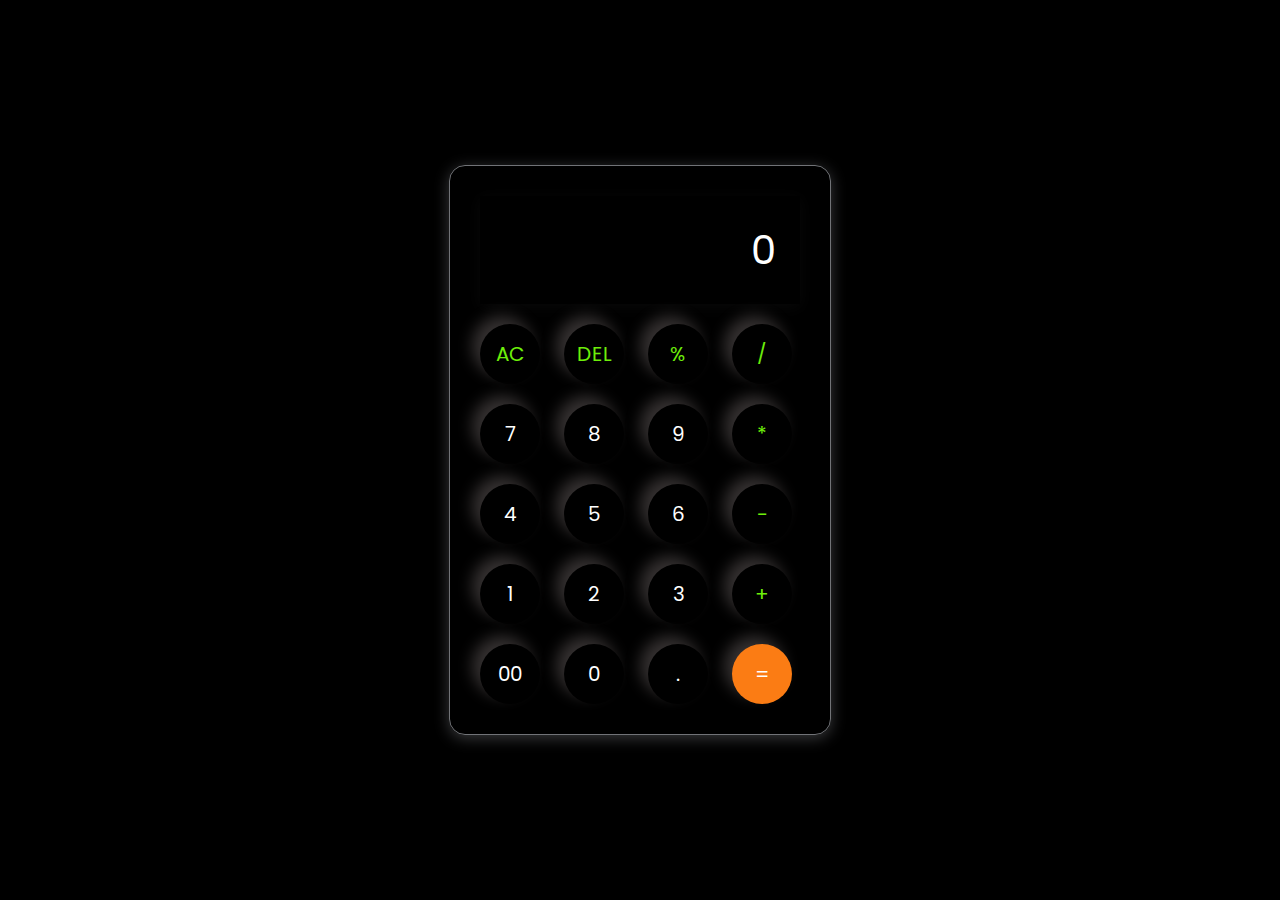
<file: Calculator  -  Task - 3/index.html>
<!DOCTYPE html>
<html lang="en">

<head>
    <meta charset="UTF-8">
    <meta name="viewport" content="width=device-width, initial-scale=1.0">
    <link rel="stylesheet" href="style.css">
    <title>Calculator - by Rahul's profile</title>
</head>

<body>
    <div class="calculator">
        <input type="text" placeholder="0" id="inputBox">
        <div>
            <button class="operator" id="button">AC</button>
            <button class="operator" id="button">DEL</button>
            <button class="operator" id="button">%</button>
            <button class="operator" id="button">/</button>
        </div>
        <div>
            <button>7</button>
            <button>8</button>
            <button>9</button>
            <button class="operator" id="button">*</button>
        </div>
        <div>
            <button>4</button>
            <button>5</button>
            <button>6</button>
            <button class="operator" id="button">-</button>
        </div>
        <div>
            <button>1</button>
            <button>2</button>
            <button>3</button>
            <button class="operator" id="button">+</button>
        </div>
        <div>
            <button>00</button>
            <button>0</button>
            <button>.</button>
            <button class="equalBtn" id="button">=</button>
        </div>
    </div>

    <script src="script.js"></script>
</body>

</html>
</file>
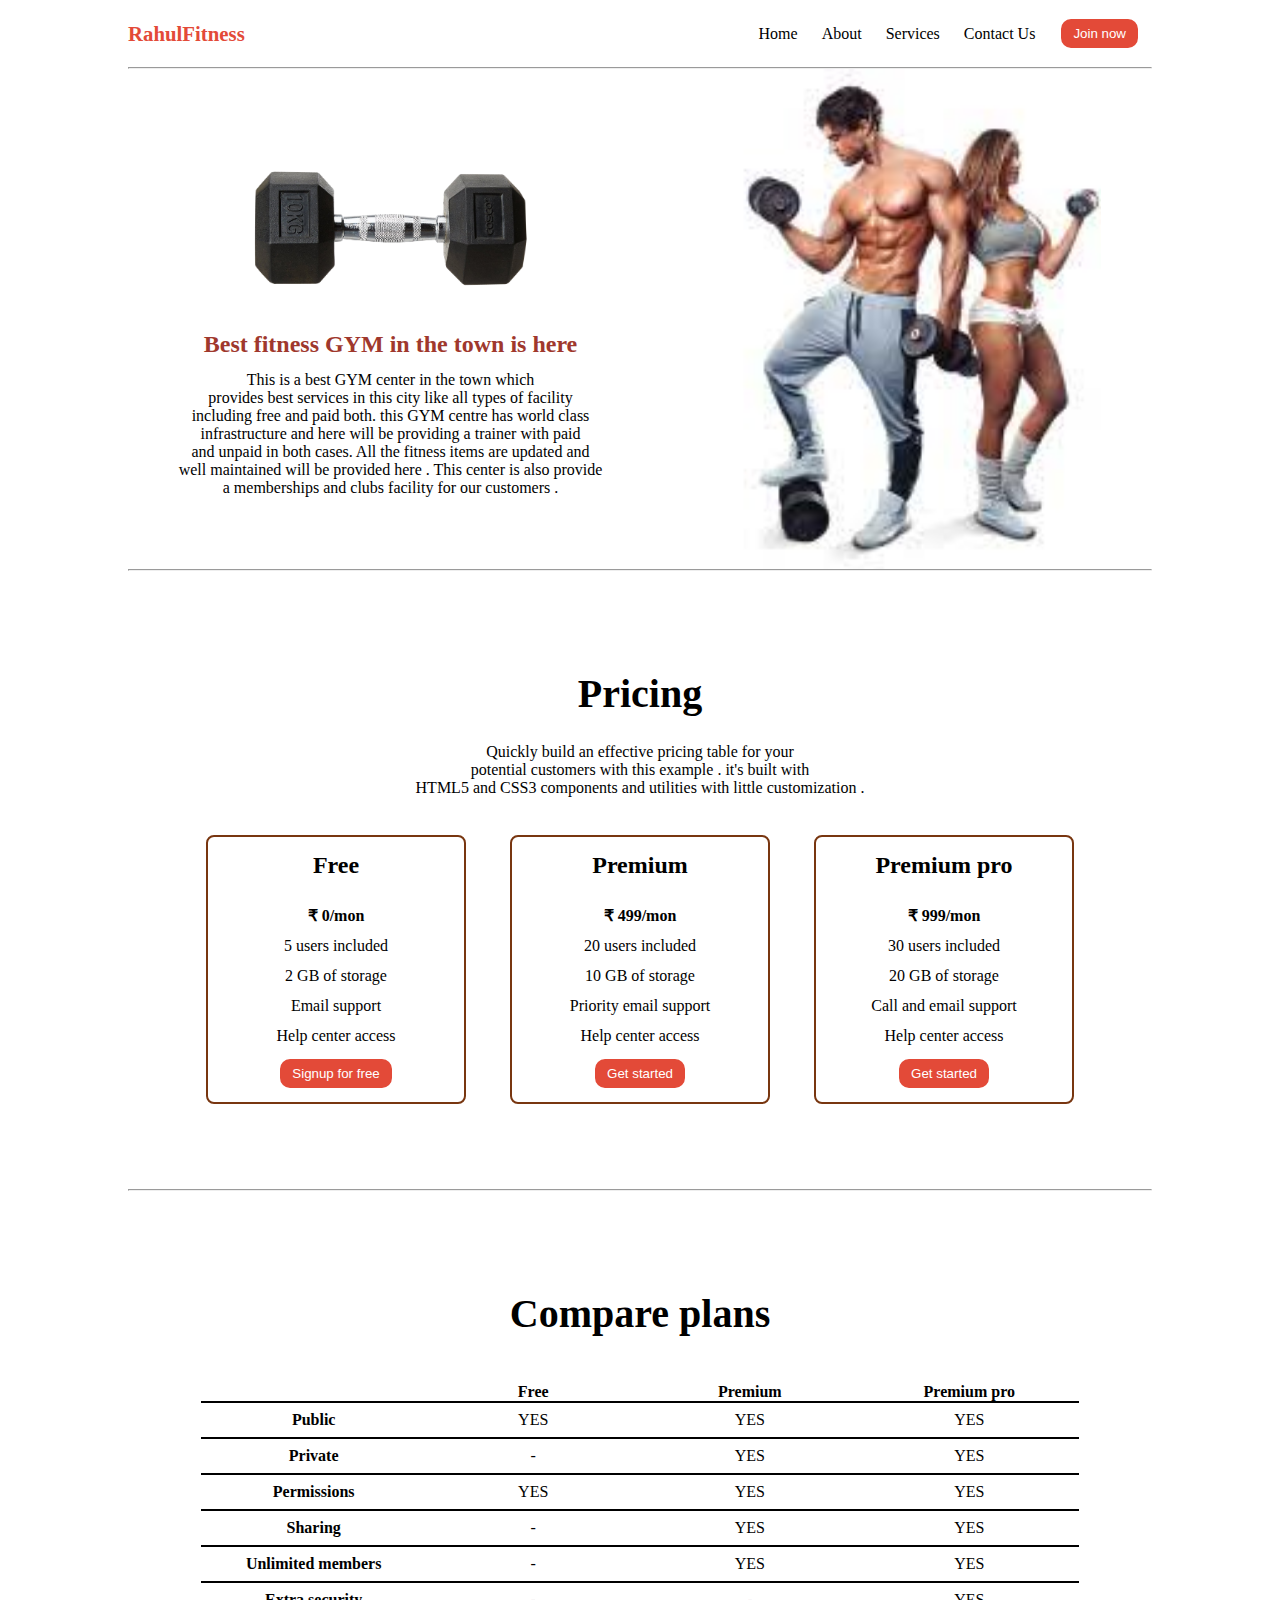
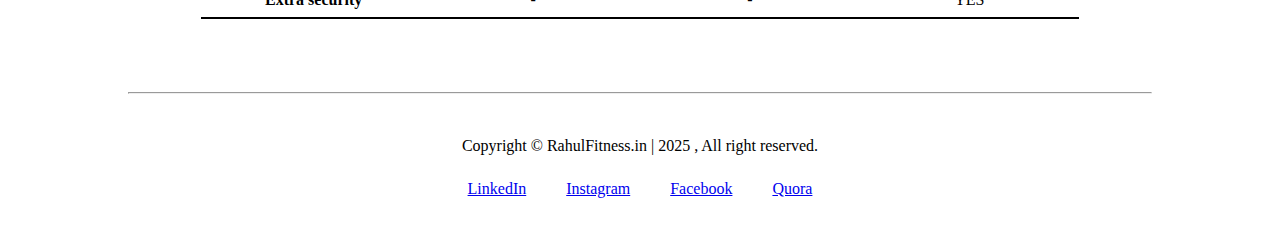
<file: landing page  - task2/index.html>
<!DOCTYPE html>
<html lang="en">

<head>
    <meta charset="UTF-8">
    <meta name="viewport" content="width=device-width, initial-scale=1.0">
    <title>RahulFitness - best fitness gym</title>
    <link rel="stylesheet" href="style.css">
    <link rel="stylesheet" href="util.css">
</head>

<body class=" overflow-x-hidden">
    <div class="container mx-auto">
        <header>
            <nav class="flex justify-between">
                <div class=" logo font-bold flex items-center text-blue">RahulFitness</div>
                <ul class="navbar flex items-center">
                    <li>Home</li>
                    <li>About</li>
                    <li>Services</li>
                    <li>Contact Us</li>
                    <li><button class="btn">Join now</button></li>
                </ul>
            </nav>
            <hr>
        </header>
        <main class="min-h-screen">
            <section class="section1">
                <div class="flex">
                    <div class="topleft flex flex-col justify-center px-2">
                        <div class="text-center">
                            <img class="dumbellimg" src="image/dumbell img.png" alt="">
                        </div>
                        <h1 class="my-1 text-center">Best fitness GYM in the town is here</h1>
                        <p class="text-center">This is a best GYM center in the town which <br>
                            provides best services in this city like all types of facility <br>
                            including free and paid both. this GYM centre has world class <br>
                            infrastructure and here will be providing a trainer with paid <br>
                            and unpaid in both cases. All the fitness items are updated and <br>
                            well maintained will be provided here . This center is also provide <br>
                            a memberships and clubs facility for our customers .

                        </p>
                    </div>
                    <div class="topright flex justify-center">
                        <img class="gymimg" src="image/gym-img.jpg" alt="">
                    </div>
                </div>
            </section>
            <hr>
            <section class="section2">
                <h1 class="text-center my-2">Pricing</h1>
                <p class="my-2">Quickly build an effective pricing table for your <br>
                    potential customers with this example . it's built with <br>
                    HTML5 and CSS3 components and utilities with little customization .
                </p>
                <div class="boxes flex justify-center">
                    <div class="box">
                        <h2>Free</h2>
                        <ul>
                            <li class="hilighted">₹ 0/mon</li>
                            <li>5 users included</li>
                            <li>2 GB of storage</li>
                            <li>Email support</li>
                            <li>Help center access</li>
                            <li><button class="btn">Signup for free</button></li>

                        </ul>
                    </div>
                    <div class="box">
                        <h2>Premium</h2>
                        <ul>
                            <li class="hilighted">₹ 499/mon</li>
                            <li>20 users included</li>
                            <li>10 GB of storage</li>
                            <li>Priority email support</li>
                            <li>Help center access</li>
                            <li><button class="btn">Get started</button></li>

                        </ul>
                    </div>
                    <div class="box">
                        <h2>Premium pro</h2>
                        <ul>
                            <li class="hilighted">₹ 999/mon</li>
                            <li>30 users included</li>
                            <li>20 GB of storage</li>
                            <li>Call and email support</li>
                            <li>Help center access</li>
                            <li><button class="btn">Get started</button></li>

                        </ul>
                    </div>

                </div>
            </section>
            <hr>
            <section class="section3">
                <h1 class="text-center my-2">Compare plans</h1>
                <div class="container plantable">
                    <table class="table text-center">
                        <thead>
                            <tr>
                                <th></th>
                                <th>Free</th>
                                <th>Premium</th>
                                <th>Premium pro</th>
                            </tr>
                        </thead>
                        <tbody>
                            <tr>
                                <th scope="row" class="text-start">Public</th>
                                <td>YES</svg></td>
                                <td>YES</svg></td>
                                <td>YES</svg></td>
                            </tr>
                            <tr>
                                <th scope="row" class="text-start">Private</th>
                                <td>-</td>
                                <td>YES</svg></td>
                                <td>YES</svg></td>
                            </tr>
                        </tbody>

                        <tbody>
                            <tr>
                                <th scope="row" class="text-start">Permissions</th>
                                <td>YES</svg></td>
                                <td>YES</svg></td>
                                <td>YES</svg></td>
                            </tr>
                            <tr>
                                <th scope="row" class="text-start">Sharing</th>
                                <td>-</td>
                                <td>YES</svg></td>
                                <td>YES</svg></td>
                            </tr>
                            <tr>
                                <th scope="row" class="text-start">Unlimited members</th>
                                <td>-</td>
                                <td>YES</svg></td>
                                <td>YES</svg></td>
                            </tr>
                            <tr>
                                <th scope="row" class="text-start">Extra security</th>
                                <td>-</td>
                                <td>-</td>
                                <td>YES</svg></td>
                            </tr>
                        </tbody>
                    </table>
            </section>
        </main> <hr>
        <footer>
              Copyright &copy; RahulFitness.in | 2025 , All right reserved. <br>

              <div class="footer-link">
                <li><a href="https://www.linkedin.com/in/rahul-gupta-33a6a225b">LinkedIn</a></li>
                <li><a href="https://instagram.com/being.rahul.gupta">Instagram</a></li>
                <li><a href="https://www.facebook.com/rraj.hru">Facebook</a></li>
                <li><a href="https://www.quora.com/profile/Rahul-Gupta-11709">Quora</a></li>
              </div>
        </footer>
    </div>
</body>

</html>
</file>
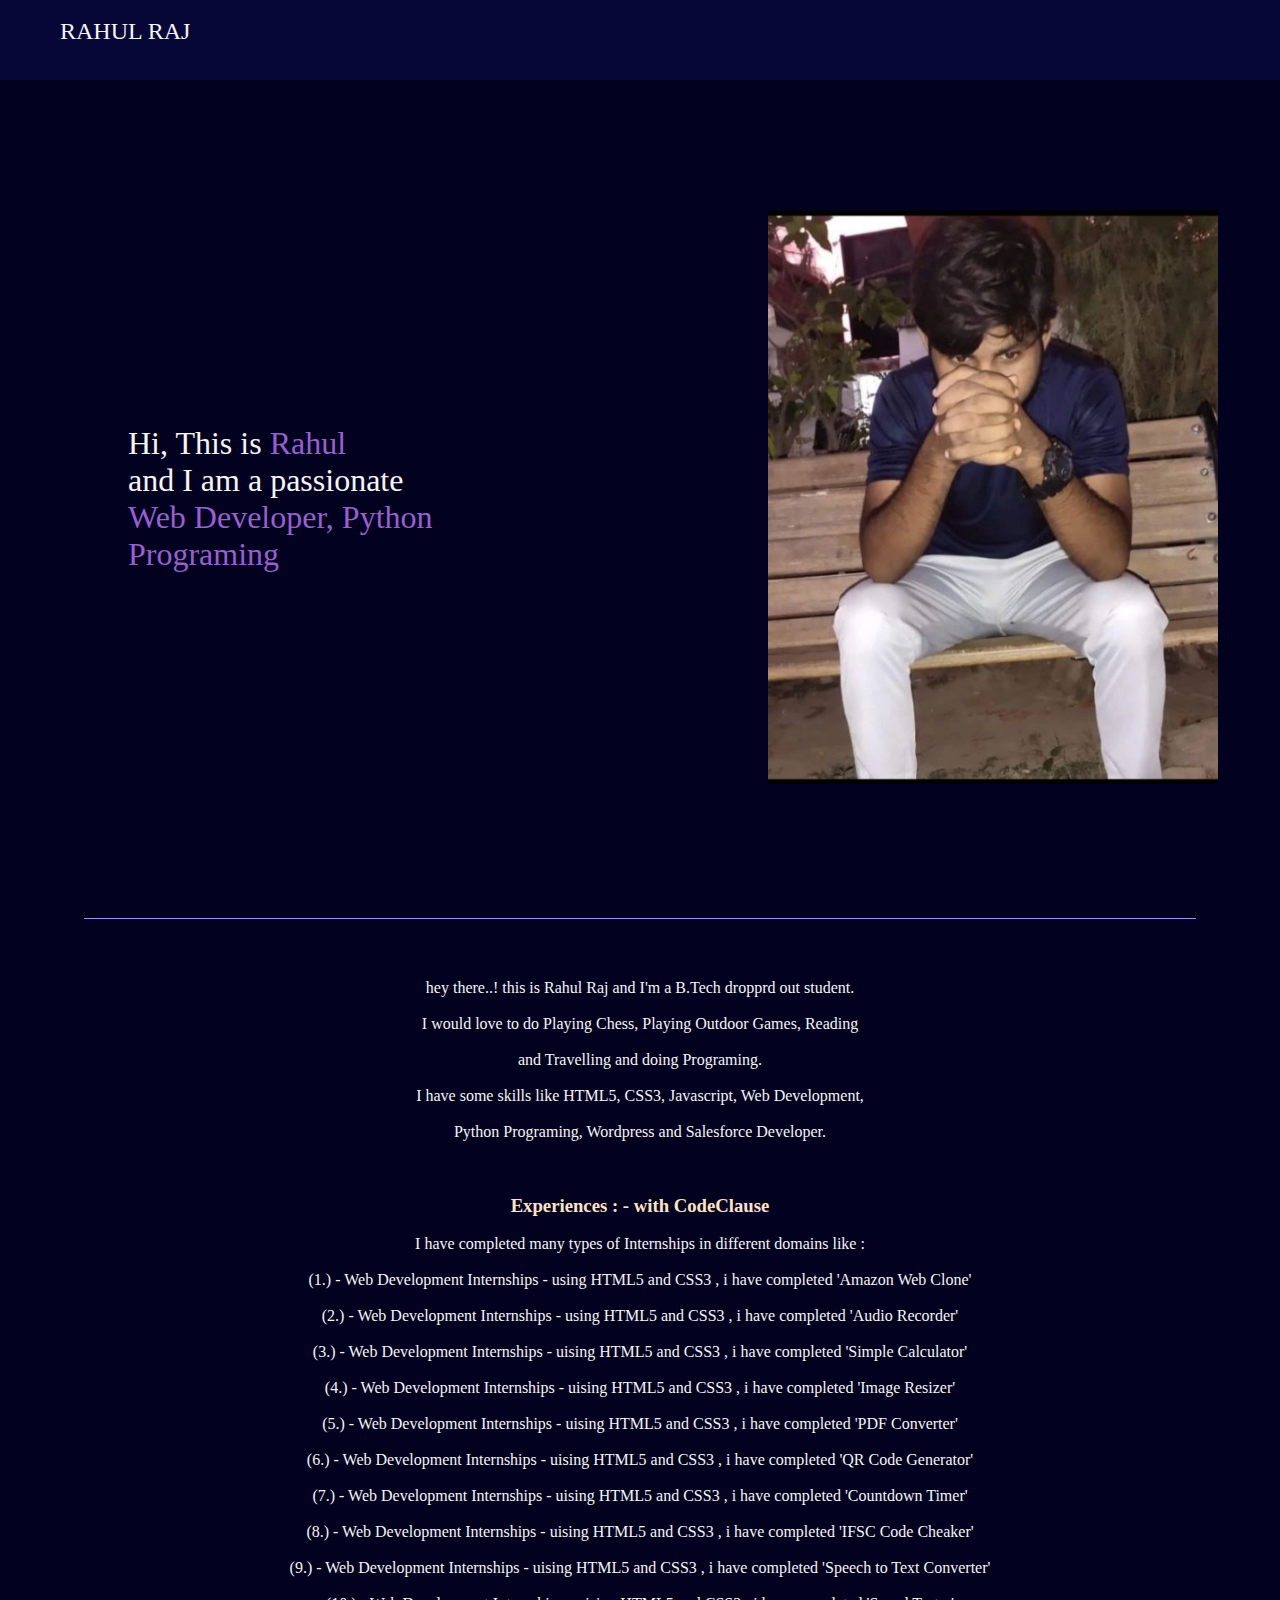
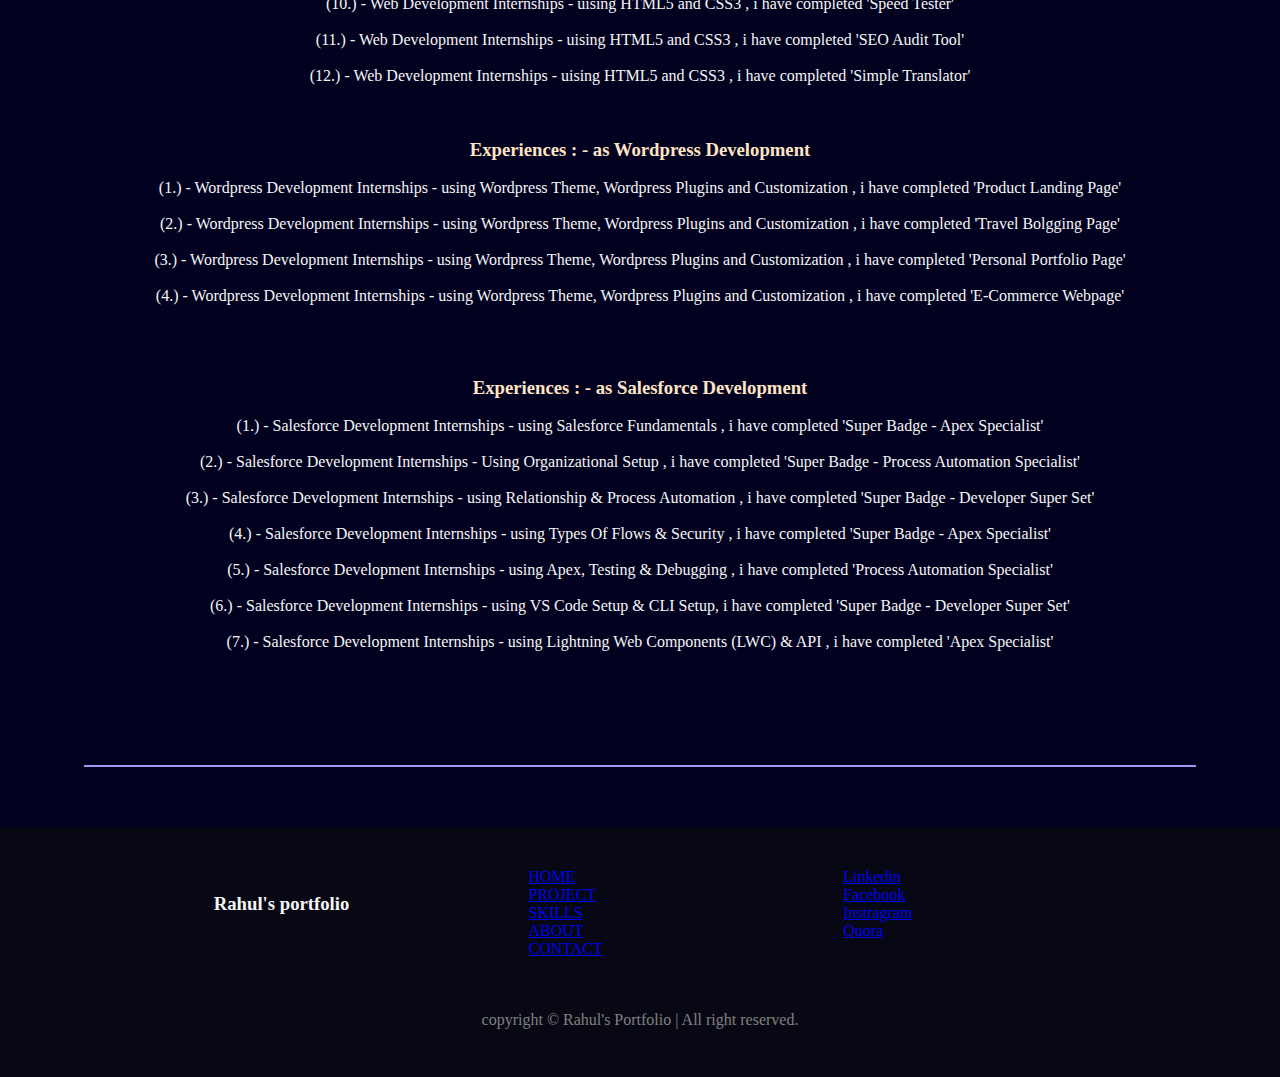
<file: portfolio- Task1/about.html>
<!DOCTYPE html>
<html lang="en">

<head>
    <meta charset="UTF-8">
    <meta name="viewport" content="width=device-width, initial-scale=1.0">
    <title>CodeSoft - Web Development Internship</title>
    <link rel="stylesheet" href="about.css">
</head>

<body>
    <header>
        <nav><br>
            <div class="left">RAHUL RAJ</div>
        </nav>
    </header>


    <main>
        <section class="firstsection">
            <div class="leftsection">
                Hi, This is <span class="purple">Rahul</span>

                <div>and I am a passionate</div>
                <span id="element">Web Developer, Python Programing</span>

            </div>
            <div class="rightsection">
                <img src="imgage/rahul.png" alt="">
            </div>

        </section>
        <hr>

        <div class="myself">
            <p style="text-align: center;">
                hey there..! this is Rahul Raj and I'm a B.Tech dropprd out student. <br><br>
                I would love to do Playing Chess, Playing Outdoor Games, Reading <br><br>
                and Travelling and doing Programing. <br> <br>
                I have some skills like HTML5, CSS3, Javascript, Web Development, <br><br>
                Python Programing, Wordpress and Salesforce Developer.
            </p> <br><br><br>

            <h3 style="text-align: center;">Experiences : - with CodeClause</h3> <br>
            <p style="text-align: center;">
                I have completed many types of Internships in different domains like : <br><br>
                (1.) - Web Development Internships - using HTML5 and CSS3 , i have completed 'Amazon Web Clone'<br><br>
                (2.) - Web Development Internships - using HTML5 and CSS3 , i have completed 'Audio Recorder' <br><br>
                (3.) - Web Development Internships - uising HTML5 and CSS3 , i have completed 'Simple Calculator' <br><br>
                (4.) - Web Development Internships - uising HTML5 and CSS3 , i have completed 'Image Resizer' <br><br>
                (5.) - Web Development Internships - uising HTML5 and CSS3 , i have completed 'PDF Converter' <br><br>
                (6.) - Web Development Internships - uising HTML5 and CSS3 , i have completed 'QR Code Generator' <br><br>
                (7.) - Web Development Internships - uising HTML5 and CSS3 , i have completed 'Countdown Timer' <br><br>
                (8.) - Web Development Internships - uising HTML5 and CSS3 , i have completed 'IFSC Code Cheaker' <br><br>
                (9.) - Web Development Internships - uising HTML5 and CSS3 , i have completed 'Speech to Text Converter'<br><br>
                (10.) - Web Development Internships - uising HTML5 and CSS3 , i have completed 'Speed Tester' <br><br>
                (11.) - Web Development Internships - uising HTML5 and CSS3 , i have completed 'SEO Audit Tool' <br><br>
                (12.) - Web Development Internships - uising HTML5 and CSS3 , i have completed 'Simple Translator' <br>
            </p> <br><br><br>

            <h3 style="text-align: center;">Experiences : - as Wordpress Development</h3> <br>
            <p style="text-align: center;">
                (1.) - Wordpress Development Internships - using Wordpress Theme, Wordpress Plugins and Customization , i have completed 'Product Landing Page'<br><br>
                (2.) - Wordpress Development Internships - using Wordpress Theme, Wordpress Plugins and Customization , i have completed 'Travel Bolgging Page'<br><br>
                (3.) - Wordpress Development Internships - using Wordpress Theme, Wordpress Plugins and Customization , i have completed 'Personal Portfolio Page'<br><br>
                (4.) - Wordpress Development Internships - using Wordpress Theme, Wordpress Plugins and Customization , i have completed 'E-Commerce Webpage'<br><br>
            </p> <br><br><br>

            <h3 style="text-align: center;">Experiences : - as Salesforce Development</h3> <br>
            <p style="text-align: center;">
                (1.) - Salesforce Development Internships - using Salesforce Fundamentals , i have completed 'Super Badge - Apex Specialist'<br><br>
                (2.) - Salesforce Development Internships - Using Organizational Setup , i have completed 'Super Badge - Process Automation Specialist'<br><br>
                (3.) - Salesforce Development Internships - using Relationship & Process Automation , i have completed 'Super Badge - Developer Super Set'<br><br>
                (4.) - Salesforce Development Internships - using Types Of Flows & Security , i have completed 'Super Badge - Apex Specialist'<br><br>
                (5.) - Salesforce Development Internships - using Apex, Testing & Debugging , i have completed 'Process Automation Specialist'<br><br>
                (6.) - Salesforce Development Internships - using VS Code Setup & CLI Setup, i have completed 'Super Badge - Developer Super Set'<br><br>
                (7.) - Salesforce Development Internships - using Lightning Web Components (LWC) & API , i have completed 'Apex Specialist'
            </p> <br><br><br>

        </div>

        <hr>

    </main>






    <footer><br>
        <div class="footer">
            <div class="footer-first">
                <h3 style="margin-top: 25px;">
                    Rahul's portfolio
                </h3><br>
            </div>
            <div class="footer-second">
                <ul>
                    <li><a href="index.html">HOME</a></li>
                    <li><a href="project.html">PROJECT</a></li>
                    <li><a href="skills.html">SKILLS</a></li>
                    <li><a href="about.html">ABOUT</a></li>
                    <li><a href="contact.html">CONTACT</a></li>
                </ul>

            </div>

            <div class="footer-second">
                <div class="fooder">
                    <div class="fooder-main">

                        <div class="fooder-media">
                            <div class="social-media">
                                <div class="nav-left">
                                    <ul>
                                        <li><a href="https://www.linkedin.com/in/rahul-gupta-33a6a225b">Linkedin</a>
                                        </li>

                                        <li><a href="https://www.facebook.com/rraj.hru">Facebook</a></li>
                                        <li><a href="https://www.instagram.com/being.rahul;.gupta/">Instragram</a>
                                        </li>
                                        <li><a href="https://www.quora.com/profile/RAHUL-RAJ-10235">Quora</a></li>

                                    </ul>
                                </div>
                            </div>
                        </div>


                    </div>

                </div>

            </div>
        </div>


        <div class="footer-right"><br>
            copyright &#169; Rahul's Portfolio | All right reserved.
        </div>
        <br><br>
    </footer>


    

</body>

</html>
</file>
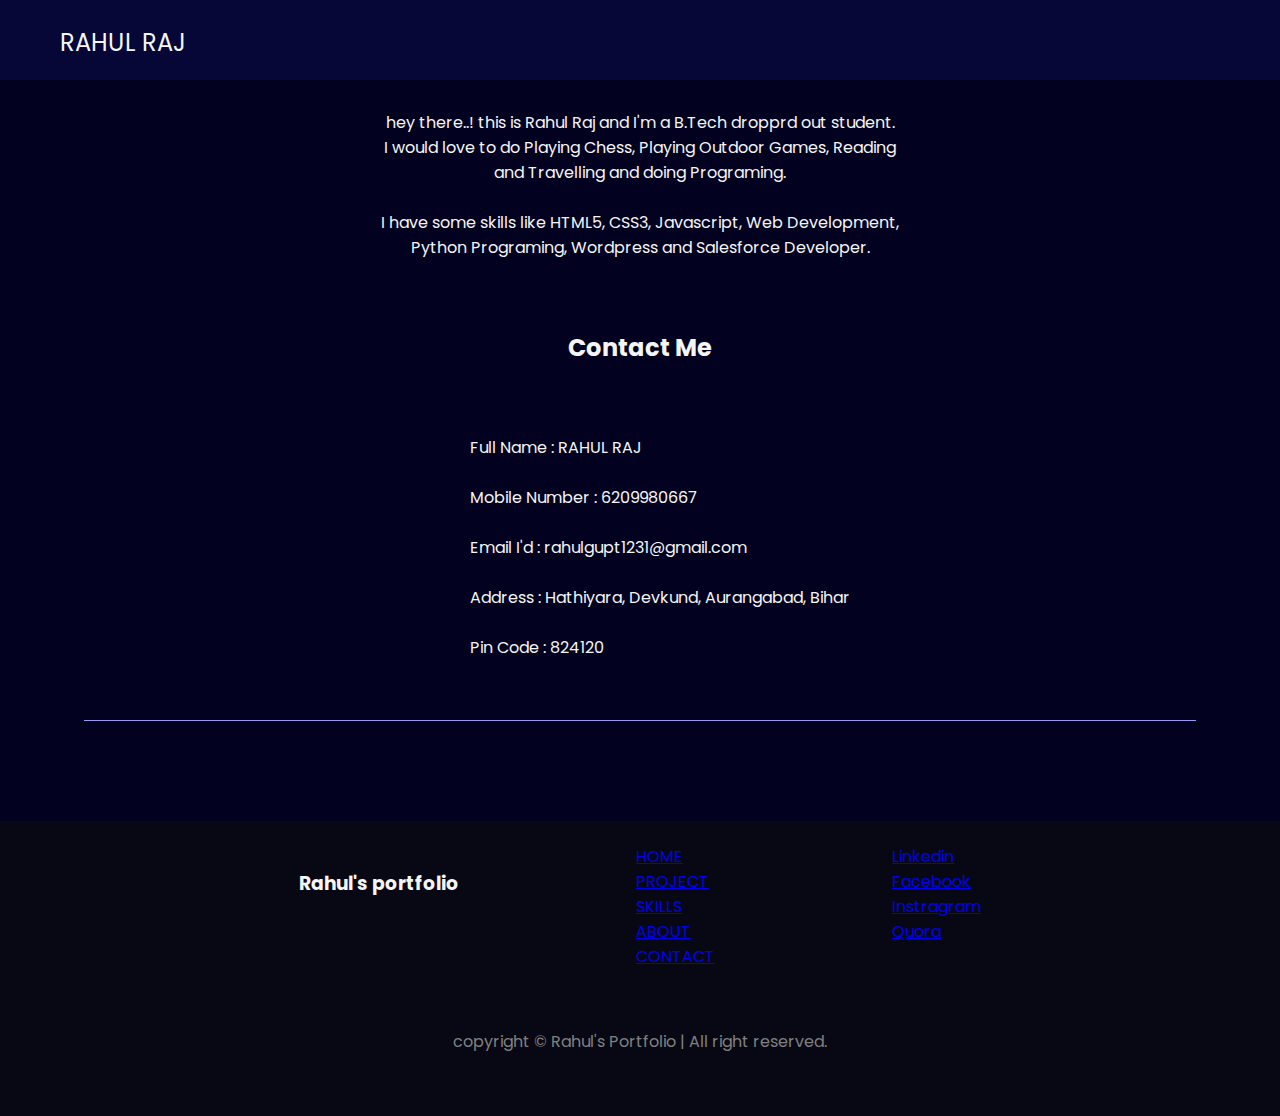
<file: portfolio- Task1/contact.html>
<!DOCTYPE html>
<html lang="en">

<head>
    <meta charset="UTF-8">
    <meta name="viewport" content="width=device-width, initial-scale=1.0">
    <title>CodeSoft - Web Development Internship</title>
    <link rel="stylesheet" href="contact.css">
    <link rel="preconnect" href="https://fonts.googleapis.com">
    <link rel="preconnect" href="https://fonts.gstatic.com" crossorigin>
    <link href="https://fonts.googleapis.com/css2?family=Poppins:ital,wght@0,100;0,200;0,300;0,400;0,500;0,600;0,700;0,800;0,900;1,100;1,200;1,300;1,400;1,500;1,600;1,700;1,800;1,900&display=swap"
        rel="stylesheet">
</head>

<body>
    <header>
        <nav><br>
            <div class="left">RAHUL RAJ</div>
        </nav>
    </header>

    <main>
        <div class="myself">
            <p style="text-align: center;">
                hey there..! this is Rahul Raj and I'm a B.Tech dropprd out student. <br>
                I would love to do Playing Chess, Playing Outdoor Games, Reading <br>
                and Travelling and doing Programing. <br> <br>
                I have some skills like HTML5, CSS3, Javascript, Web Development, <br>
                Python Programing, Wordpress and Salesforce Developer.
            </p>
        </div>

        <div class="contact">
            <h2>
                Contact Me
            </h2> <br><br>
            <p>
                Full Name : RAHUL RAJ <br><br>
                Mobile Number : 6209980667 <br><br>
                Email I'd : rahulgupt1231@gmail.com <br><br>
                Address : Hathiyara, Devkund, Aurangabad, Bihar <br><br>
                Pin Code : 824120
            </p>
        </div>

        <hr>

        <footer>
            <div class="footer">
                <div class="footer-first">
                    <h3 style="margin-top: 25px;">
                        Rahul's portfolio
                    </h3>
                </div>
                <div class="footer-second">
                    <ul>
                        <li><a href="index.html">HOME</a></li>
                        <li><a href="project.html">PROJECT</a></li>
                        <li><a href="skills.html">SKILLS</a></li>
                        <li><a href="about.html">ABOUT</a></li>
                        <li><a href="contact.html">CONTACT</a></li>
                    </ul>

                </div>

                <div class="footer-second">
                    <div class="fooder">
                        <div class="fooder-main">

                            <div class="fooder-media">
                                <div class="social-media">
                                    <div class="nav-left">
                                        <ul>
                                            <li><a href="https://www.linkedin.com/in/rahul-gupta-33a6a225b">Linkedin</a>
                                            </li>

                                            <li><a href="https://www.facebook.com/rraj.hru">Facebook</a></li>
                                            <li><a href="https://www.instagram.com/being.rahul;.gupta/">Instragram</a>
                                            </li>
                                            <li><a href="https://www.quora.com/profile/RAHUL-RAJ-10235">Quora</a></li>

                                        </ul>
                                    </div>
                                </div>
                            </div>


                        </div>

                    </div>

                </div>
            </div>


            <div class="footer-right"><br>
                copyright &#169; Rahul's Portfolio | All right reserved.
            </div>
            <br><br>
        </footer>

    </main>
</body>

</html>
</file>
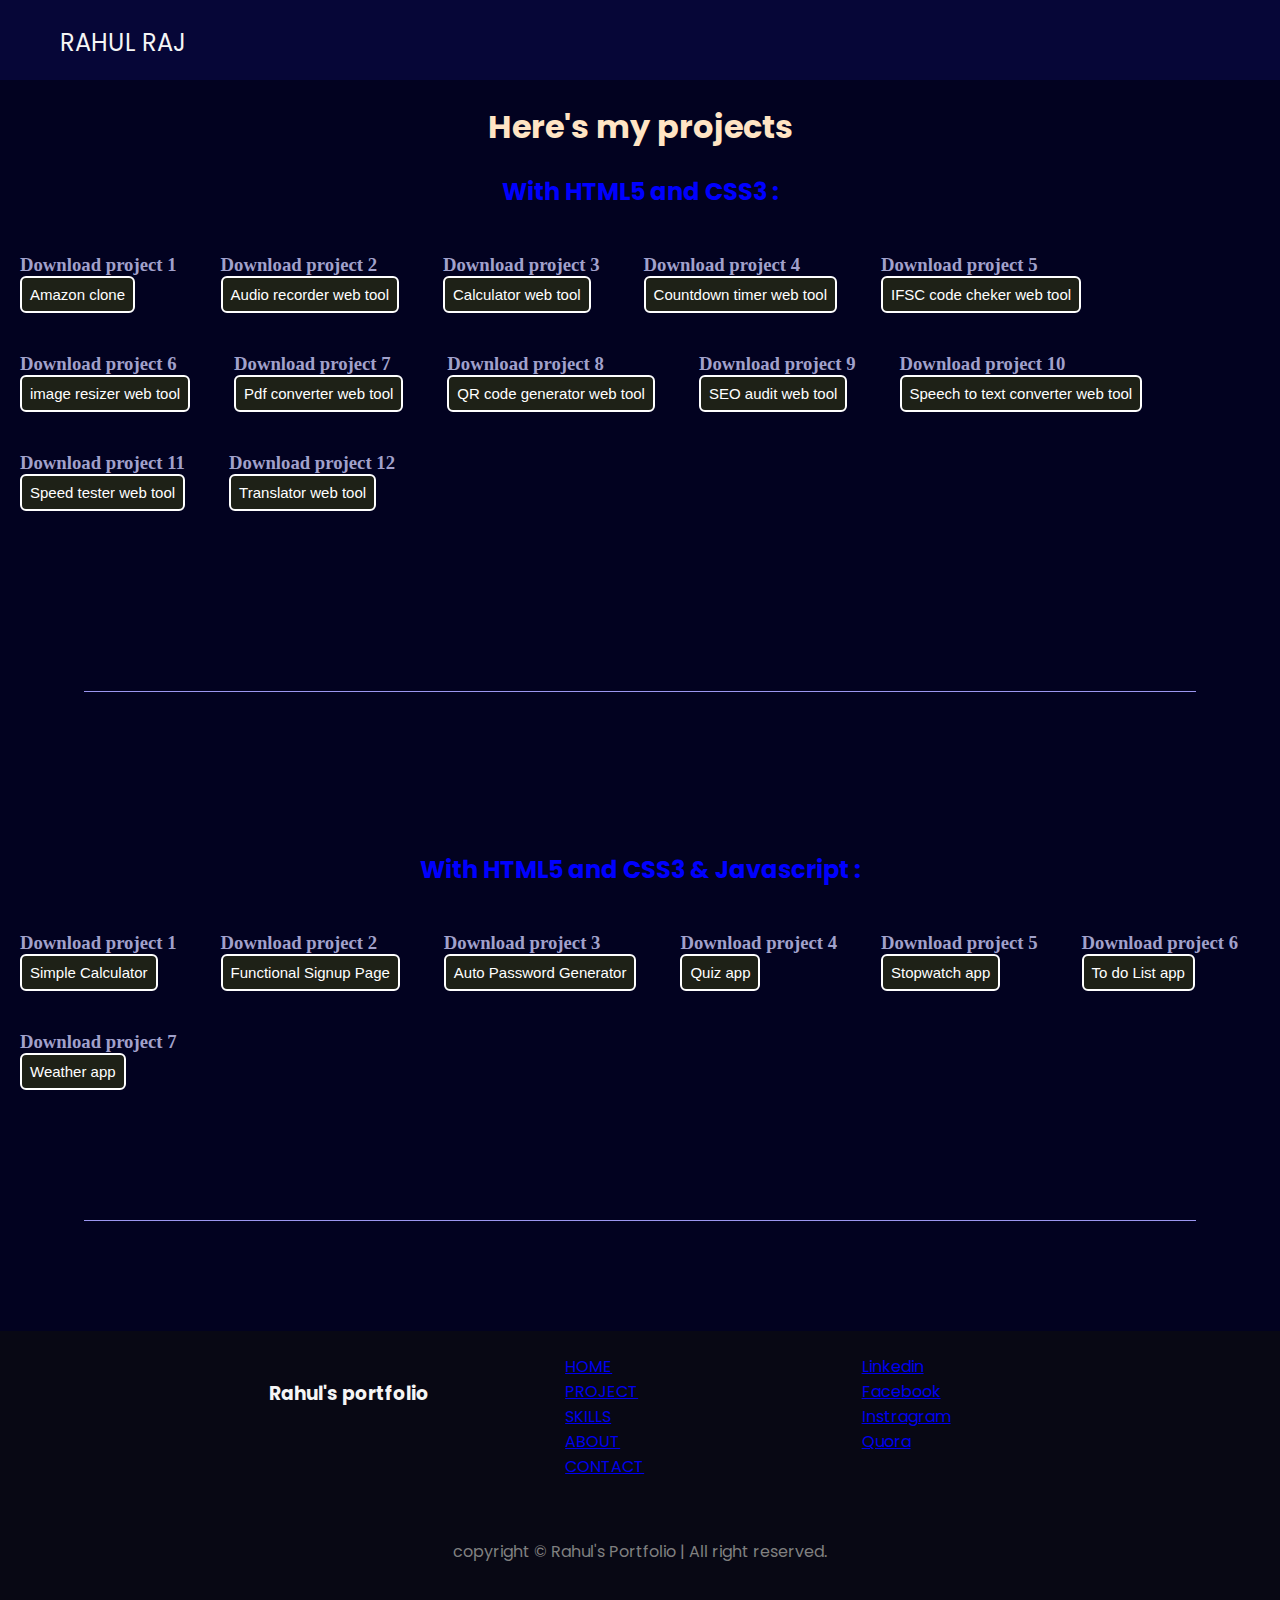
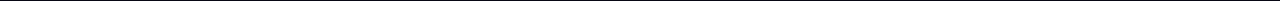
<file: portfolio- Task1/project.html>
<!DOCTYPE html>
<html lang="en">

<head>
    <meta charset="UTF-8">
    <meta name="viewport" content="width=device-width, initial-scale=1.0">
    <title>CodeSoft - Web Development Internship</title>
    <link rel="stylesheet" href="project.css">
    <link rel="preconnect" href="https://fonts.googleapis.com">
    <link rel="preconnect" href="https://fonts.gstatic.com" crossorigin>
    <link href="https://fonts.googleapis.com/css2?family=Poppins:ital,wght@0,100;0,200;0,300;0,400;0,500;0,600;0,700;0,800;0,900;1,100;1,200;1,300;1,400;1,500;1,600;1,700;1,800;1,900&display=swap"
        rel="stylesheet">



</head>

<body>

    <header>

        <nav>

            <header>
                <nav><br>
                    <div class="left">RAHUL RAJ</div>
                </nav>
            </header>


        </nav>

        <div class="main">
            <div class="projectcontainer">
                <h1>Here's my projects</h1>
                <h2>With HTML5 and CSS3 :</h2><br>

                <div class="container">

                    <div class="projectitem">
                        <h3>Download project 1</h3>
                        <p>
                        <div> <a href="projects/amazon clone/amazon clone.zip" target="_blank">
                                <button type="submit" class="btn-primary">
                                    Amazon clone</button></a>
                        </div>
                        </p>
                    </div>


                    <div class="projectitem">
                        <h3>Download project 2</h3>
                        <p>
                        <div> <a href="projects/audio recorder/audio recorder.zip" target="_blank">
                                <button type="submit" class="btn-primary">
                                    Audio recorder web tool</button></a>
                        </div>
                        </p>
                    </div>


                    <div class="projectitem">
                        <h3>Download project 3</h3>
                        <p>
                        <div> <a href="projects/calculator/calculator.zip" target="_blank">
                                <button type="submit" class="btn-primary">
                                    Calculator web tool</button></a>
                        </div>
                        </p>

                    </div>



                    <div class="projectitem">
                        <h3>Download project 4</h3>
                        <p>
                        <div> <a href="projects/countdown timer/countdown timer.zip" target="_blank">
                                <button type="submit" class="btn-primary">
                                    Countdown timer web tool</button></a>
                        </div>
                        </p>

                    </div>



                    <div class="projectitem">
                        <h3>Download project 5</h3>
                        <p>
                        <div> <a href="projects/IFSC code cheker/IFSC code cheaker.zip" target="_blank">
                                <button type="submit" class="btn-primary">
                                    IFSC code cheker web tool</button></a>
                        </div>
                        </p>

                    </div>



                    <div class="projectitem">
                        <h3>Download project 6</h3>
                        <p>
                        <div> <a href="projects/image resizer online/image resizer online.zip" target="_blank">
                                <button type="submit" class="btn-primary">
                                    image resizer web tool</button></a>
                        </div>
                        </p>

                    </div>



                    <div class="projectitem">
                        <h3>Download project 7</h3>
                        <p>
                        <div> <a href="projects/pdf converter/pdf converter.zip" target="_blank">
                                <button type="submit" class="btn-primary">
                                    Pdf converter web tool</button></a>
                        </div>
                        </p>

                    </div>



                    <div class="projectitem">
                        <h3>Download project 8</h3>
                        <p>
                        <div> <a href="projects/QR code generator/QR code generator.zip" target="_blank">
                                <button type="submit" class="btn-primary">
                                    QR code generator web tool</button></a>
                        </div>
                        </p>

                    </div>



                    <div class="projectitem">
                        <h3>Download project 9</h3>
                        <p>
                        <div> <a href="projects/SEO audit tool/SEO audit tool.zip" target="_blank">
                                <button type="submit" class="btn-primary">
                                    SEO audit web tool</button></a>
                        </div>
                        </p>

                    </div>



                    <div class="projectitem">
                        <h3>Download project 10</h3>
                        <p>
                        <div> <a href="projects/speech to text converter/speech to text converter.zip" target="_blank">
                                <button type="submit" class="btn-primary">
                                    Speech to text converter web tool</button></a>
                        </div>
                        </p>

                    </div>



                    <div class="projectitem">
                        <h3>Download project 11</h3>
                        <p>
                        <div> <a href="projects/speed test/speed test.zip" target="_blank">
                                <button type="submit" class="btn-primary">
                                    Speed tester web tool</button></a>
                        </div>
                        </p>

                    </div>



                    <div class="projectitem">
                        <h3>Download project 12</h3>
                        <p>
                        <div> <a href="projects/translator/translator.zip" target="_blank">
                                <button type="submit" class="btn-primary">
                                    Translator web tool</button></a>
                        </div>
                        </p>

                    </div>

                </div>

            </div>
        </div>


        <br><br><br><br>


        <hr>

        <br><br><br><br>




        <div class="main">
            <div class="projectcontainer">
                <!--<h1>Here's my projects</h1>-->
                <h2>With HTML5 and CSS3 & Javascript :</h2><br>

                <div class="container">

                    <div class="projectitem">
                        <h3>Download project 1</h3>
                        <p>
                        <div> <a href="fully functional projects/calculator.zip" target="_blank">
                                <button type="submit" class="btn-primary">
                                    Simple Calculator</button></a>
                        </div>
                        </p>

                    </div>


                    <div class="projectitem">
                        <h3>Download project 2</h3>
                        <p>
                        <div> <a href="fully functional projects/form validation.zip" target="_blank">
                                <button type="submit" class="btn-primary">
                                    Functional Signup Page</button></a>
                        </div>
                        </p>

                    </div>


                    <div class="projectitem">
                        <h3>Download project 3</h3>
                        <p>
                        <div> <a href="fully functional projects/password generator.zip" target="_blank">
                                <button type="submit" class="btn-primary">
                                    Auto Password Generator</button></a>
                        </div>
                        </p>

                    </div>



                    <div class="projectitem">
                        <h3>Download project 4</h3>
                        <p>
                        <div> <a href="fully functional projects/Quiz app.zip" target="_blank">
                                <button type="submit" class="btn-primary">
                                    Quiz app</button></a>
                        </div>
                        </p>

                    </div>



                    <div class="projectitem">
                        <h3>Download project 5</h3>
                        <p>
                        <div> <a href="fully functional projects/Stopwatch.zip" target="_blank">
                                <button type="submit" class="btn-primary">
                                    Stopwatch app</button></a>
                        </div>
                        </p>

                    </div>



                    <div class="projectitem">
                        <h3>Download project 6</h3>
                        <p>
                        <div> <a href="fully functional projects/to do list.zip" target="_blank">
                                <button type="submit" class="btn-primary">
                                    To do List app</button></a>
                        </div>
                        </p>

                    </div>



                    <div class="projectitem">
                        <h3>Download project 7</h3>
                        <p>
                        <div> <a href="fully functional projects/Weather app.zip" target="_blank">
                                <button type="submit" class="btn-primary">
                                    Weather app</button></a>
                        </div>
                        </p>

                    </div>

                </div>

            </div>
        </div>


    <br><br>
    <hr>

    </header>

    <br><br>
    <footer>
        <div class="footer"><br><br>
            <div class="footer-first">
                <h3 style="margin-top: 25px;">
                    Rahul's portfolio
                </h3><br>
            </div>
            <div class="footer-second">
                <ul>
                    <li><a href="index.html">HOME</a></li>
                    <li><a href="project.html">PROJECT</a></li>
                    <li><a href="skills.html">SKILLS</a></li>
                    <li><a href="about.html">ABOUT</a></li>
                    <li><a href="contact.html">CONTACT</a></li>
                </ul>

            </div>




            <div class="footer-second">
                <div class="fooder">
                    <div class="fooder-main">

                        <div class="fooder-media">
                            <div class="social-media">
                                <div class="nav-left">
                                    <ul>
                                        <li><a href="https://www.linkedin.com/in/rahul-gupta-33a6a225b">Linkedin</a>
                                        </li>

                                        <li><a href="https://www.facebook.com/rraj.hru">Facebook</a></li>
                                        <li><a href="https://www.instagram.com/being.rahul.gupta/">Instragram</a></li>
                                        <li><a href="https://www.quora.com/profile/RAHUL-RAJ-10235">Quora</a></li>

                                    </ul>
                                </div>
                            </div>
                        </div>


                    </div>

                </div>

            </div>
        </div>




        <div class="footer-right"><br>
            copyright &#169; Rahul's Portfolio | All right reserved.
        </div><br>

    </footer>



</body>

</html>
</file>
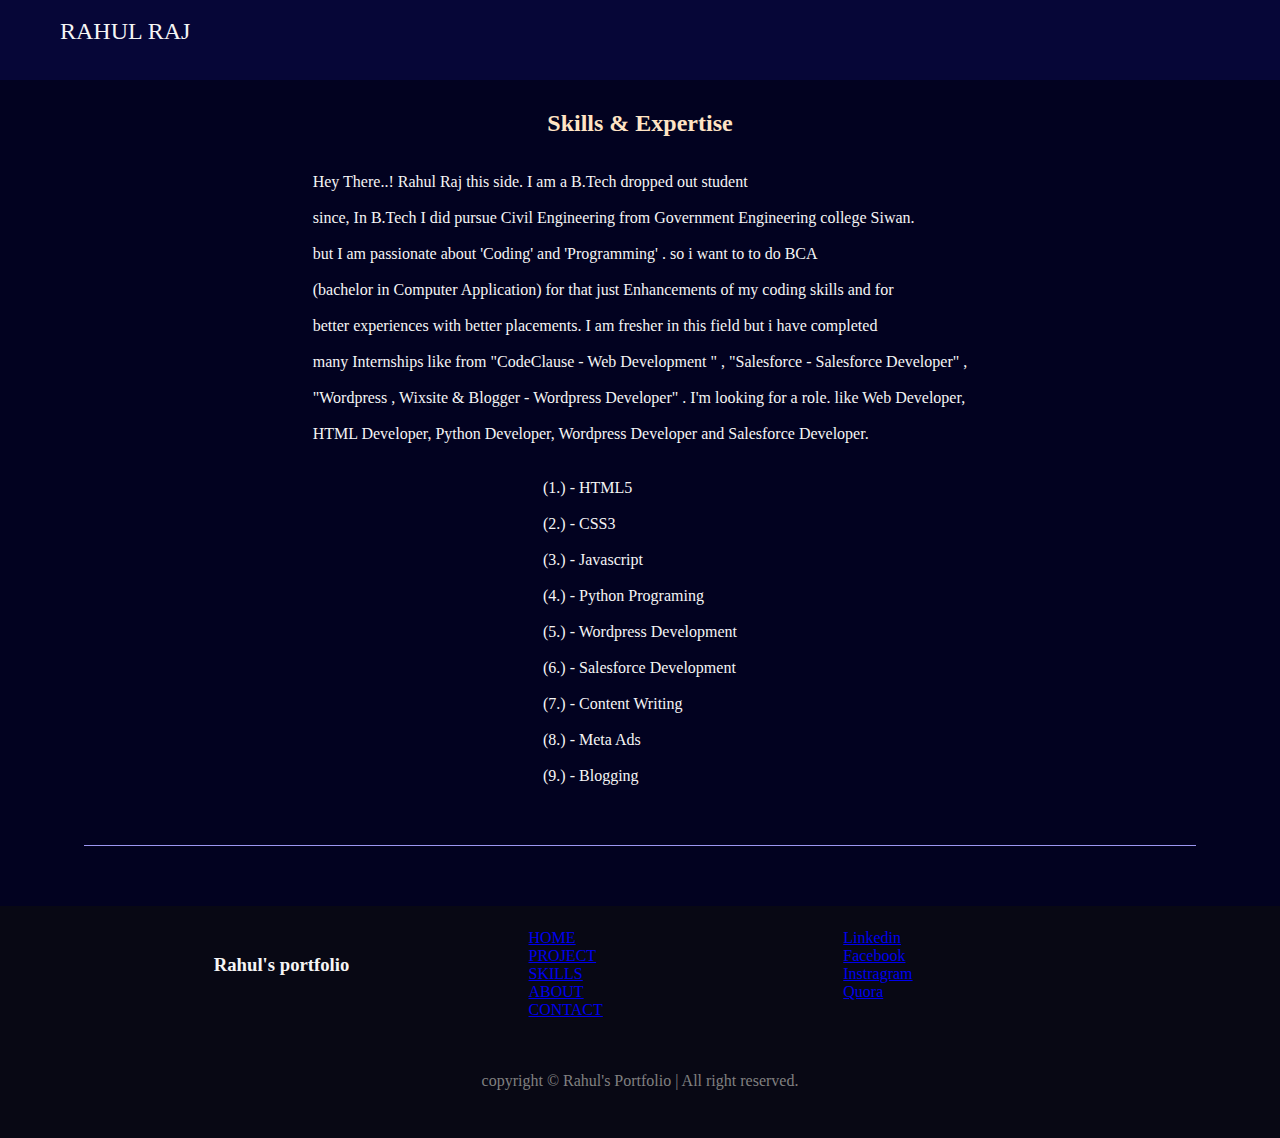
<file: portfolio- Task1/skills.html>
<!DOCTYPE html>
<html lang="en">

<head>
    <meta charset="UTF-8">
    <meta name="viewport" content="width=device-width, initial-scale=1.0">
    <title>CodeSoft - Web Development Internship</title>
    <link rel="stylesheet" href="skills.css">
</head>

<body>


    <header>
        <nav><br>
            <div class="left">RAHUL RAJ</div>
        </nav>
    </header>
    <main>

        <div class="skills">
            <h2>
                Skills & Expertise
            </h2> <br> <br>

            <p>
                Hey There..! Rahul Raj this side. I am a B.Tech dropped out student <br><br>
                since, In B.Tech I did pursue Civil Engineering from Government Engineering college Siwan. <br><br>
                but I am passionate about 'Coding' and 'Programming' . so i want to to do BCA <br><br>
                (bachelor in Computer Application) for that just Enhancements of my coding skills and for <br><br>
                better experiences with better placements. I am fresher in this field but i have completed <br><br>
                many Internships like from "CodeClause - Web Development " , "Salesforce - Salesforce Developer" , <br><br>
                "Wordpress , Wixsite & Blogger - Wordpress Developer" . I'm looking for a role. like Web Developer, <br><br>
                HTML Developer, Python Developer, Wordpress Developer and Salesforce Developer. 

            </p> <br><br>

            <p>
                (1.) - HTML5 <br><br>
                (2.) - CSS3 <br><br>
                (3.) - Javascript <br><br>
                (4.) - Python Programing <br><br>
                (5.) - Wordpress Development <br><br>
                (6.) - Salesforce Development <br><br>
                (7.) - Content Writing <br><br>
                (8.) - Meta Ads <br><br>
                (9.) - Blogging
            </p>
        </div>


        <hr>

        <footer>
            <div class="footer">
                <div class="footer-first">
                    <h3 style="margin-top: 25px;">
                        Rahul's portfolio
                    </h3>
                </div>
                <div class="footer-second">
                    <ul>
                        <li><a href="index.html">HOME</a></li>
                        <li><a href="project.html">PROJECT</a></li>
                        <li><a href="skills.html">SKILLS</a></li>
                        <li><a href="about.html">ABOUT</a></li>
                        <li><a href="contact.html">CONTACT</a></li>
                    </ul>

                </div>

                <div class="footer-second">
                    <div class="fooder">
                        <div class="fooder-main">

                            <div class="fooder-media">
                                <div class="social-media">
                                    <div class="nav-left">
                                        <ul>
                                            <li><a href="https://www.linkedin.com/in/rahul-gupta-33a6a225b">Linkedin</a>
                                            </li>

                                            <li><a href="https://www.facebook.com/rraj.hru">Facebook</a></li>
                                            <li><a href="https://www.instagram.com/being.rahul;.gupta/">Instragram</a>
                                            </li>
                                            <li><a href="https://www.quora.com/profile/RAHUL-RAJ-10235">Quora</a></li>

                                        </ul>
                                    </div>
                                </div>
                            </div>


                        </div>

                    </div>

                </div>
            </div>


            <div class="footer-right"><br>
                copyright &#169; Rahul's Portfolio | All right reserved.
            </div>
            <br><br>
        </footer>
    </main>


</body>

</html>
</file>
<file: Calculator  -  Task - 3/style.css>
@import url('https://fonts.googleapis.com/css2?family=Poppins:ital,wght@0,100;0,200;0,300;0,400;0,500;0,600;0,700;0,800;0,900;1,100;1,200;1,300;1,400;1,500;1,600;1,700;1,800;1,900&display=swap');


* {
    margin: 0;
    padding: 0;
    box-sizing: border-box;
    font-family: "Poppins", serif;
}

body {
    width: 100%;
    height: 100vh;
    display: flex;
    justify-content: center;
    align-items: center;
    background: currentColor;
}

.calculator {
    border: 1px solid #717377;
    padding: 20px;
    border-radius: 16px;
    background: transparent;
    box-shadow: 0 3px 15px rgba(113, 115, 119, 0.5);
}

input {
    width: 320px;
    border: none;
    padding: 24px;
    margin: 10px;
    background: transparent;
    box-shadow: 0px 3px 15px rgb(84, 84, 84, 0.1);
    font-size: 40px;
    text-align: right;
    color: #ffffff;
}

input::placeholder {
    color: #ffffff;
}

button {
    border: none;
    width: 60px;
    height: 60px;
    margin: 10px;
    border-radius: 50%;
    background: transparent;
    font-size: 20px;
    color: #ffffff;
    box-shadow: -8px -8px 15px rgba(174, 161, 161, 0.3);
    cursor: pointer;
}

.equalBtn {
    background-color: #fb7c14;
}

.operator{
    color: #6dee0a;
}
</file>
<file: landing page  - task2/style.css>
* {
    margin: 0;
    padding: 0;
}

.container {
    max-width: 80vw;
}

.navbar {
    display: flex;
    height: 67px;
}

.navbar li {
    list-style: none;
    margin: 0 12px;
    cursor: pointer;
}

.topleft {
    width: 50%;

}

.topright {
    width: 50%;

}

.topright img {
    height: 800px;
}

.section1 {
    max-height: 100vh;
}

.section1 h1 {
    font-size: 1.5rem;
    color: #9f382d;
}

.logo {
    font-size: 1.3rem;
    cursor: pointer;
}

.dumbellimg {
    width: 289px;
    margin-top: 8px;

}

.topright .gymimg {
    height: 500px;
}

.section2 {
    padding: 73px;
}

.section2 h1 {
    font-size: 2.5rem;
}

.section2 p {
    padding: 0 8vw;
    text-align: center;
}

.box {
    padding: 8px o;
    margin: 12px 22px;
    min-width: 20vw;
    border: 2px solid rgb(120, 54, 16);
    border-radius: 8px;
    text-align: center;
}

.box h2 {
    font-size: 1.5rem;
    padding: 15px 0;
}

.hilighted {
    font-size: 1rem;
    font-weight: bolder;
}

.box ul {
    list-style: none;
}

.box ul li {
    margin: 12px 2px;
}

.plantable {
    display: flex;
    justify-content: center;
    align-items: center;
}

.section3 table {
    width: 100%;
    margin-bottom: 140px 0;
    margin-top: 20px;
    border-collapse: collapse;

}

.section3 table th {
    width: 23vw;
    padding: 15px o;
    border-bottom: 2px solid black;
}

.section3 table td {
    border-bottom: 2px solid black;
    padding: 8px;
}


.section3 h1 {
    font-size: 2.5rem;
}

.section3 {
    padding: 73px;
}

footer {
    margin-top: 20px;
    padding: 23px;
    text-align: center;
}

.footer-link{
    display: flex;
    justify-content: center;
}

.footer-link li {
    list-style: none;
    margin: 25px 20px;
}
</file>
<file: landing page  - task2/util.css>
.min-h-screen {
    min-height: 100vh;
}


.mx-auto {
    margin-left: auto;
    margin-right: auto;
}

.bg-red {
    background-color: red;
}

.flex {
    display: flex;
}

.items-center {
    align-items: center;
}

.justify-between {
    justify-content: space-between;
}

.justify-center {
    justify-content: center;
}

.flex-col {
    flex-direction: column;
}

.font-bold {
    font-weight: bolder;
}

.my-1 {
    margin-top: 20px;
    margin-bottom: 13px;
}

.my-2 {
    margin-top: 26px;
    margin-bottom: 26px;

}


.px-2 {
    padding-left: 13px;
    padding-right: 13px;
}

.text-blue {
    color: rgb(227, 74, 56);
}

.btn {
    padding: 7px 12px;
    border-radius: 12px;
    border: 2px solid white;
    color: white;
    background-color: rgb(227, 74, 56);
    cursor: pointer;
}


.overflow-x-hidden {
    overflow-x: hidden;
}

.text-center {
    text-align: center;
}
</file>
<file: portfolio- Task1/about.css>
* {
    margin: 0;
    padding: 0;
}


body {
    background-color: rgb(2, 2, 32);
    color: whitesmoke;
    font-family: "Poppins", serif;
}

.firstsection {
    display: flex;
    justify-content: space-around;
    align-items: center;
    margin: 130px 0;
}

.firstsection>div {
    width: 30%;
}


.leftsection {
    font-size: 2rem;

}

.rightsection img {
    width: 50vh;
    align-items: end;

}


nav {

    height: 80px;
    background-color: rgb(6, 6, 55);
}

.left {
    font-size: 1.5rem;
    align-items: start;
    align-content: start;
    margin-left: 60px;
    cursor: pointer;
}

main hr {
    border: 0;
    background-color: #9c97f1;
    height: 1.2px;
    margin: 60px 84px;
}

footer {
    background-color: #080814;

}


.footer {
    display: flex;
    padding: 23px 122px;
    justify-content: space-evenly;
    
}

.footer ul {
    list-style: none;
}


.footer>div {
    width: 223px;
}

footer .footer-right {
    text-align: center;
    color: gray;
    padding: 12px 0;
}

.myself h3 {
    color: bisque;
}

.purple {
    color: rgb(153, 95, 208);
}

#element {
    color: rgb(153, 95, 208);
}
</file>
<file: portfolio- Task1/contact.css>
* {
    margin: 0;
    padding: 0;
}

body {
    background-color: rgb(2, 2, 32);
    color: whitesmoke;
    font-family: "Poppins", serif;
}

nav {

    height: 80px;
    background-color: rgb(6, 6, 55);
}

.left {
    font-size: 1.5rem;
    align-items: start;
    align-content: start;
    margin-left: 60px;
    cursor: pointer;
}

.myself p {
    margin-top: 30px;
}

.contact h2 {
    margin-top: 70px;
    display: flex;
    align-content: center;
    align-items: center;
    justify-content: center;
}

.contact p {
    margin-top: 20px;
    margin-left: 40px;
    align-items: center;
    align-content: center;
    display: flex;
    justify-content: center;
}

main hr {
    border: 0;
    background-color: #9c97f1;
    height: 1.2px;
    margin: 60px 84px;
}

footer {
    background-color: #080814;

}


.footer {
    display: flex;
    padding: 23px 122px;
    justify-content: space-evenly;
    margin-top: 100px;
}

.footer ul {
    list-style: none;
}

footer .footer-right {
    text-align: center;
    color: gray;
    padding: 12px 0;
}
</file>
<file: portfolio- Task1/project.css>
* {
    margin: 0;
    padding: 0;
}

body {
    background-color: rgb(2, 2, 32);
    color: whitesmoke;
    font-family: "Poppins", serif;
}

nav {

    height: 80px;
    background-color: rgb(6, 6, 55);
}




.left {
    font-size: 1.5rem;
    align-items: start;
    align-content: start;
    margin-left: 60px;
    cursor: pointer;
}


.text-grey {
    color: grey;
}

header hr {
    border: 0;
    background-color: #9c97f1;
    height: 1.2px;
    margin: 60px 84px;
}




footer {
    background-color: #080814;

}


.footer {
    display: flex;
    padding: 23px 122px;
    justify-content: space-evenly;
}

.footer ul {
    list-style: none;
}


.footer>div {
    width: 223px;
}

footer .footer-right {
    text-align: center;
    color: gray;
    padding: 12px 0;
}

.projectitem li {
    list-style: none;
    margin: 0 23px;
}

.projectitem li a {
    text-decoration: none;
    color: white
}

.projectitem {
    margin: 20px;
    font-family: "Source Code Pro", serif;
}

.projectcontainer {
    justify-items: center;
    align-self: center;
}

.container {
    display: ruby;
}

.projectcontainer h1 {
    color: bisque;
    margin: 23px;

}

.projectcontainer h2 {
    color: blue;
}

.projectcontainer h3 {
    color: rgb(161, 161, 203);
}

.projectitem p {
    font-family: "Roboto Condensed", serif;
}


.btn-sm {
    margin-left: 35px;
    margin-top: 8px;
    padding: 1px;
    background: #1e2117;
    color: white;
    border: 2px solid white;
    border-radius: 6px;
    font-size: 10px;
    background-color: white;
    color: blue;
    cursor: pointer;

}


.btn-primary {
    padding: 8px;
    background: #1e2117;
    color: white;
    border: 2px solid white;
    border-radius: 6px;
    font-size: 15px;
    cursor: pointer;

}

.btn-primary:hover {

    background-color: white;
    color: #1e2117;
    font-size: 1rem;

}
</file>
<file: portfolio- Task1/skills.css>
* {
    margin: 0;
    padding: 0;
}


body {
    background-color: rgb(2, 2, 32);
    color: whitesmoke;
    font-family: "Poppins", serif;
}

nav {

    height: 80px;
    background-color: rgb(6, 6, 55);
}

.left {
    font-size: 1.5rem;
    align-items: start;
    align-content: start;
    margin-left: 60px;
    cursor: pointer;
}

.skills h2 {
    color: bisque;
    display: flex;
    align-items: center;
    align-content: center;
    justify-content: center;
    margin-top: 30px;
}

.skills p {
    display: flex;
    align-items: center;
    align-content: center;
    justify-content: center;
}

main hr {
    border: 0;
    background-color: #9c97f1;
    height: 1.2px;
    margin: 60px 84px;
}

footer {
    background-color: #080814;

}


.footer {
    display: flex;
    padding: 23px 122px;
    justify-content: space-evenly;
    
}

.footer ul {
    list-style: none;
}


.footer>div {
    width: 223px;
}

footer .footer-right {
    text-align: center;
    color: gray;
    padding: 12px 0;
}
</file>
